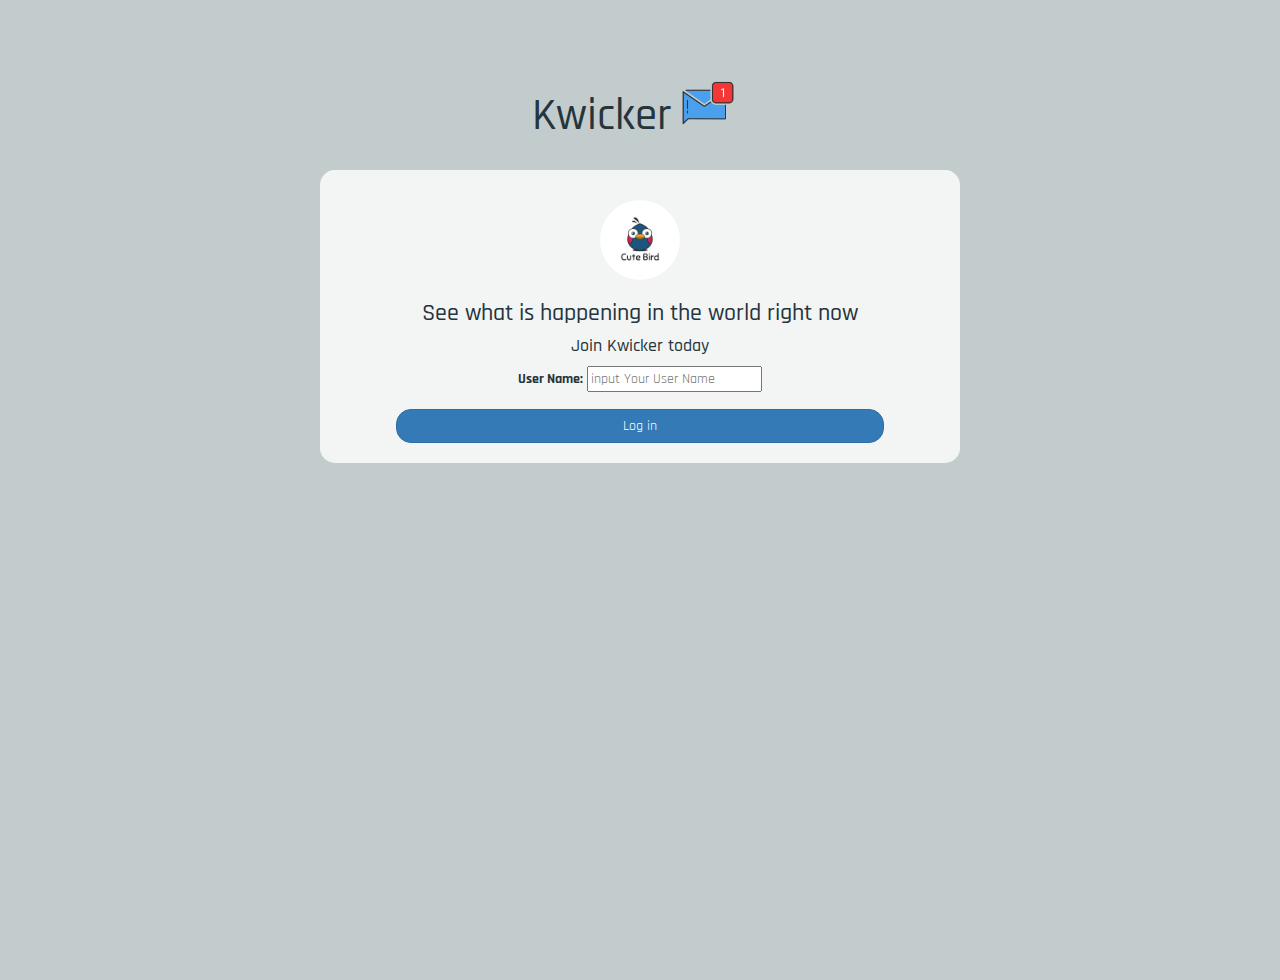
<file: index.html>
<!DOCTYPE html>
<html>
<head>
	<title>Kwitter</title>
	<link href="https://fonts.googleapis.com/css2?family=Indie+Flower&family=Montserrat:wght@300&family=Palette+Mosaic&family=Quicksand:wght@300&family=Rajdhani&family=VT323&display=swap" rel="stylesheet">
<link rel="stylesheet" href="https://maxcdn.bootstrapcdn.com/bootstrap/3.4.0/css/bootstrap.min.css">
<script src="https://ajax.googleapis.com/ajax/libs/jquery/3.4.1/jquery.min.js"></script>
<script src="https://maxcdn.bootstrapcdn.com/bootstrap/3.4.0/js/bootstrap.min.js"></script>

<link rel="stylesheet" type="text/css" href="style.css">
<script src="kwitter.js"></script>
</head>
<body>
<center>
	<h1 class="header">	
		Kwicker	<sup>
	<img src="m2.png">
	</sup>
</h1>
	<div class="col-lg-6 col-md-6 col-sm-6 col-xs-11 login_div">
	<img src="logo.png" class="logo">
		<h3 >See what is happening in the world right now</h3>
		<h4 >Join Kwicker today</h4>
		<div class="form-group">
		  <label >User Name:</label>
		  <input id="user_input" class="form_control inputs" placeholder="input Your User Name">
		</div>
		<button id="login_button" class="btn btn-primary" onclick="save_user()">Log in</button>
		<br><br>
	</div>
</center>
</body>
</html>
</file>
<file: style.css>
html, body
{
  height: 100%;
  margin: 0;
}

body 
{
background-color: #C3CCCC;
font-family: 'Rajdhani', sans-serif;
color: #26343D;
}

.header
{
	color: #26343D;font-size: 45px;margin-top: 80px;
}
.header img
{
	width: 80px;margin-left: -15px;
}

.login_div
{
	background: rgba(255,255,255,0.8);float: none;border-radius: 15px;
}

.logo
{
	width: 80px;margin-top: 30px;border-radius: 40px;
}

#login_button
{
	width: 80%;border-radius: 15px;
}

.room_name
{
	cursor: pointer;
	font-size: 20px;
}


#logout
{
	font-size: 20px; float: right;
}


#room_name
{
	padding: 10px; width:80%;background: rgba(255,255,255,0.8);border-radius: 15px;
}

.input_div_room_page
{
	width: 80%;
}

.input_div label
{
	color: #26343D;font-size: 20px;
}


.input_div_message_page
{
	position: fixed;bottom: 0px;width: 100%;background: rgba(255,255,255,0.8);
}
.input_div_message_page label
{
	color: black;
}
.input_div_message_page #msg
{
	width: 80%;
}
.input_div_message_page button
{
	margin-top: 15px;
	width: 50%; 
}
.color_white
{
	color: #26343D;
}

.user_tick
{
	width:20px;
}
.message_h4
{
	padding-left:5px;color:grey;
}
</file>
